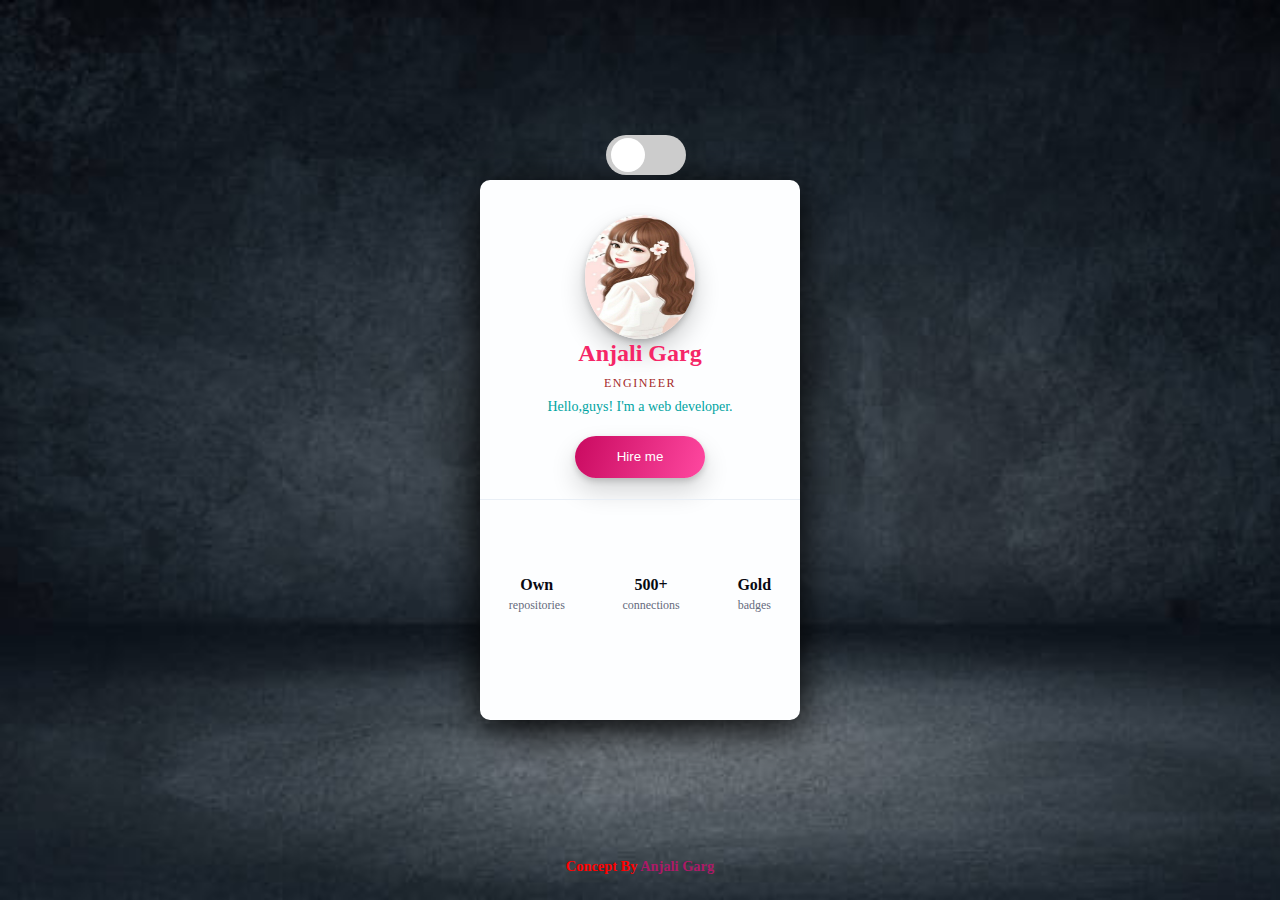
<file: index.html>
<!DOCTYPE html>
<html lang="en">
<head>
    <meta charset="UTF-8">
    <meta http-equiv="X-UA-Compatible" content="IE=edge">
    <meta name="viewport" content="width=device-width, initial-scale=1.0">
    <link rel="stylesheet" href="card.css" type="text/css">
    <link rel="stylesheet" href="https://cdnjs.cloudflare.com/ajax/libs/font-awesome/5.15.3/css/all.min.css" integrity="sha512-iBBXm8fW90+nuLcSKlbmrPcLa0OT92xO1BIsZ+ywDWZCvqsWgccV3gFoRBv0z+8dLJgyAHIhR35VZc2oM/gI1w==" crossorigin="anonymous" referrerpolicy="no-referrer" />
    <title>Profile Card</title>
</head>
<body>
    <input type="checkbox" id="slider" class="theme-slider">
    <label for="slider"></label>
    <div class="head">
        <div class="header">
            <i class="fas fa-arrow-left"></i>
            <i class="fas fa-ellipsis-v"></i>
            <i class="far fa-heart"></i>
        </div>
        <div class="profile">
            <img src="pic.jpg" class="thumbnail">
            <div class="check"> <i class="fas fa-check-circle"> </i> </div>
            <h3 class="name">Anjali Garg</h3>
            <p class="title">Engineer</p>
            <p class="desc">Hello,guys! I'm a web developer.</p>
            <button type="button" class="btn">Hire me</button>
        </div>
        <div class="icons">
            <div class="icon">
                <i class="fab fa-github"></i>
                <h4>Own</h4>
                <p>repositories</p>
            </div>
            <div class="icon">
                <i class="fab fa-linkedin"></i>
                <h4>500+</h4>
                <p>connections</p>
            </div>
            <div class="icon">
                <i class="fab fa-hackerrank"></i>
                <h4>Gold</h4>
                <p>badges</p>
            </div>
        </div>
    </div>
    <div class="by">
        Concept By 
        <a href="https://github.com/AnjaliGarg5"> <i class="fab fa-dribbble"></i> Anjali Garg </a>
    </div>
</body>
</html>
</file>
<file: card.css>
*{
    margin: 0;
    padding: 0;
    box-sizing: border-box;
    -webkit-box-sizing: border-box;
}
body {
    background-image: url("bg.jpg");
    background-size: cover;
    width: 100%;
    height: 100vh;
    display: -webkit-box;
    display: -ms-flexbox;
    display: flex;
    position: relative;
    -webkit-box-align: center;
    -ms-flex-align: center;
    align-items: center;
    -webkit-box-orient: vertical;
    -webkit-box-direction: normal;
    -ms-flex-direction: column;
    flex-direction: column;
    -webkit-box-pack: center;
    -ms-flex-pack: center;
    justify-content: center;
    font-family: 'open sans' sans-serif;
}
.theme-slider{
    opacity: 0;
    display: none;
}
.theme-slider + label{
    position: relative;
    top: 5%;
    left: 2%;
    cursor: pointer;
}
.theme-slider + label:before, .theme-slider + label:after{
    background: #ffffff;
    position: absolute;
    content: '';
}
.theme-slider + label:before {
    top: -90px;
    left: -60px;
    width: 80px;
    height: 40px;
    background: #ccc;
    border-radius: 20px;
    -webkit-transition: background .75s;
    transition: background .75s;
}
.theme-slider + label:after{
    height: 34px;
    width: 34px;
    top: -87px;
    left: -55px;
    border-radius: 50%;
    -webkit-transition: all .5s;
    transition: all .5s;
}
.theme-slider:checked + label:after{
    height: 34px;
    width: 34px;
    top: -87px;
    left: -19px;
    border-radius: 50%;
}
.theme-slider:checked ~ .head{
    color: #fff;
    background: #31394d;
    transition: background .6s ease;
    -webkit-transition: background .6s ease;
}
.theme-slider:checked ~ .head .header i{
    color: #fff;
}
.theme-slider:checked ~ .head .profile .name{
    color: #fdfeff;
}
.theme-slider:checked ~ .head .profile .title{
    color: #7c8097;    
}
.theme-slider:checked ~ .head .profile .desc{
    color: #ffffff;
}
.theme-slider:checked ~ .head .icon p{
    color: #666b78;
}
.head{
    width: 320px;
    height: 540px;
    background: #fdfeff;
    transition: background .6s ease;
    webkit-transition: background .6s ease;
    box-shadow: 0 8px 40px rgba(0, 0, 0, 2);
    -webkit-box-shadow: 0 8px 40px rgba(0, 0, 0, 2);
    border-radius: 10px;
}
.head .header i{
    color: #080911;
}
.head .header i:nth-of-type(1){
    float: left;
    padding-left: .8em;
    padding-top: .8em;
}
.head .header i:nth-of-type(2){
    float: right;
    padding-top: .8em;
    padding-right: .8em;
}
.head .header i:nth-of-type(3){
    float: right;
    padding-right: .8em;
    padding-top: .8em;
}
.head .profile{
    margin-top: 2.2em;
    position: relative;
}
.head .profile:after{
    width: 100%;
    height: 1px;
    content: '';
    display: block;
    margin-top: 1.3em;
    background: #e9eff6;
}
.head .profile .check i{
    color: #fff;
    width: 20px;
    height: 20px;
    font-size: 12px;
    line-height: 20px;
    text-align: center;
    border-radius: 100%;
    background: -webkit-gradient(linear, left top, right bottom, from(#C90A60), to(#FF48A0));
    background: linear-gradient(to bottom right, #C90A60, #FF48A0);
}
.head .profile .check{
    position: relative;
    text-align: center;
    margin-left: 90px;
    margin-top: -29px;
    margin-bottom: 30px;
}
.head .profile .thumbnail{
    width: 110px;
    height: 124px;
    display: -webkit-box;
    display: -ms-flexbox;
    display: flex;
    margin-left: auto;
    margin-right: auto;
    margin-bottom: 0%;
    border-radius: 100%;
    -webkit-box-shadow: 0 13px 26px rgba(0, 0, 0, 0.2), 0 3px 6px rgba(0, 0, 0, 0.2);
    box-shadow: 0 13px 26px rgba(0, 0, 0, 0.2), 0 3px 6px rgba(0, 0, 0, 0.2);
}
.head .profile .name{
    color: #f52667;
    font-size: 24px;
    font-weight: 600;
    text-align: center;
}
.head .profile .title{
    color: brown;
    font-size: .75em;
    font-weight: 400;
    text-align: center;
    padding-top: .5rem;
    padding: .7em;
    letter-spacing: 1.5px;
    text-transform: uppercase;
}
.head .profile .desc{
    color: #00a4a2;
    font-size: 14px;
    font-weight: 300;
    text-align: center;
    margin-bottom: 1.3rem;
}
.head .profile .btn{
    color: #fff;
    width: 130px;
    height: 42px;
    outline: none;
    border: none;
    display: block;
    cursor: pointer;
    font-weight: 300;
    margin-right: auto;
    margin-left: auto;
    border-radius: 70px;
    -webkit-box-shadow: 0 13px 26px rgba(0, 0, 0, 0.16), 0 3px 6px rgba(0, 0, 0, 0.16);
    box-shadow: 0 13px 26px rgba(0, 0, 0, 0.16), 0 3px 6px rgba(0, 0, 0, 0.16);
    background: -webkit-gradient(linear, left top, right bottom, from(#C90A60), to(#FF48A0));
    background: linear-gradient(linear, left top, right bottom, from(#C90A60), to(#FF48A0));
}
.head .icons{
    display: -webkit-box;
    display: -ms-flexbox;
    display: flex;
    margin-top: 3.5rem;
    -webkit-box-align: center;
    -ms-flex-align: center;
    justify-content: center;
}
.head .icons .icon{
    display: -webkit-box;
    display: -ms-flexbox;
    display: flex;
    -webkit-box-align: center;
    -ms-flex-align: center;
    align-items: center;
    -webkit-box-orient: vertical;
    -webkit-box-direction: normal;
    -ms-flex-direction: column;
    flex-direction: column;
    margin: auto;
}
.head .icons .icon a{
    color: #fff;
    height: 60px;
    width: 60px;
    font-size: 28px;
    line-height: 60px;
    text-align: center;
    border-radius: 30px;
    -webkit-box-shadow: 0 13px 26px rgba(0, 0, 0, 0.2), 0 3px 6px rgba(0, 0, 0, 0.2);
    box-shadow: 0 13px 26px rgba(0, 0, 0, 0.2), 0 3px 6px rgba(0, 0, 0, 0.2);
}
.head .icons .icon:nth-of-type(1) a{
    background: -webkit-gradient(linear, left top, right bottom, from(#C90A60), to(#FF48A0));
    background: linear-gradient(linear, left top, right bottom, from(#C90A60), to(#FF48A0));
}
.head .icons .icon:nth-of-type(2) a{
    background: -webkit-gradient(linear, left top, right bottom, from(#5e5aec), to(#5e5aec));
    background: linear-gradient(linear, left top, right bottom, from(#5e5aec), to(#3f9efc));
}
.head .icons .icon:nth-of-type(3) a{
    background: -webkit-gradient(linear, left top, right bottom, from(#6452e9), to(#639ff9));
    background: linear-gradient(linear, left top, right bottom, from(#6452e9), to(#639ff9));
}
.head .icons .icon h4{
    color: #080911;
    font-size: 1em;
    margin-top: 1.3em;
    margin-bottom: .2em;
}
.head .icons .icon p{
    color: #666b7d;
    font-size: 12px;
}
.by{
    position: absolute;
    bottom: 25px;
    color: #f00;
    font-size: .9em;
    font-weight: 800;
}
.by a{
    color: #ac1966;
    text-decoration: none;
}
</file>
